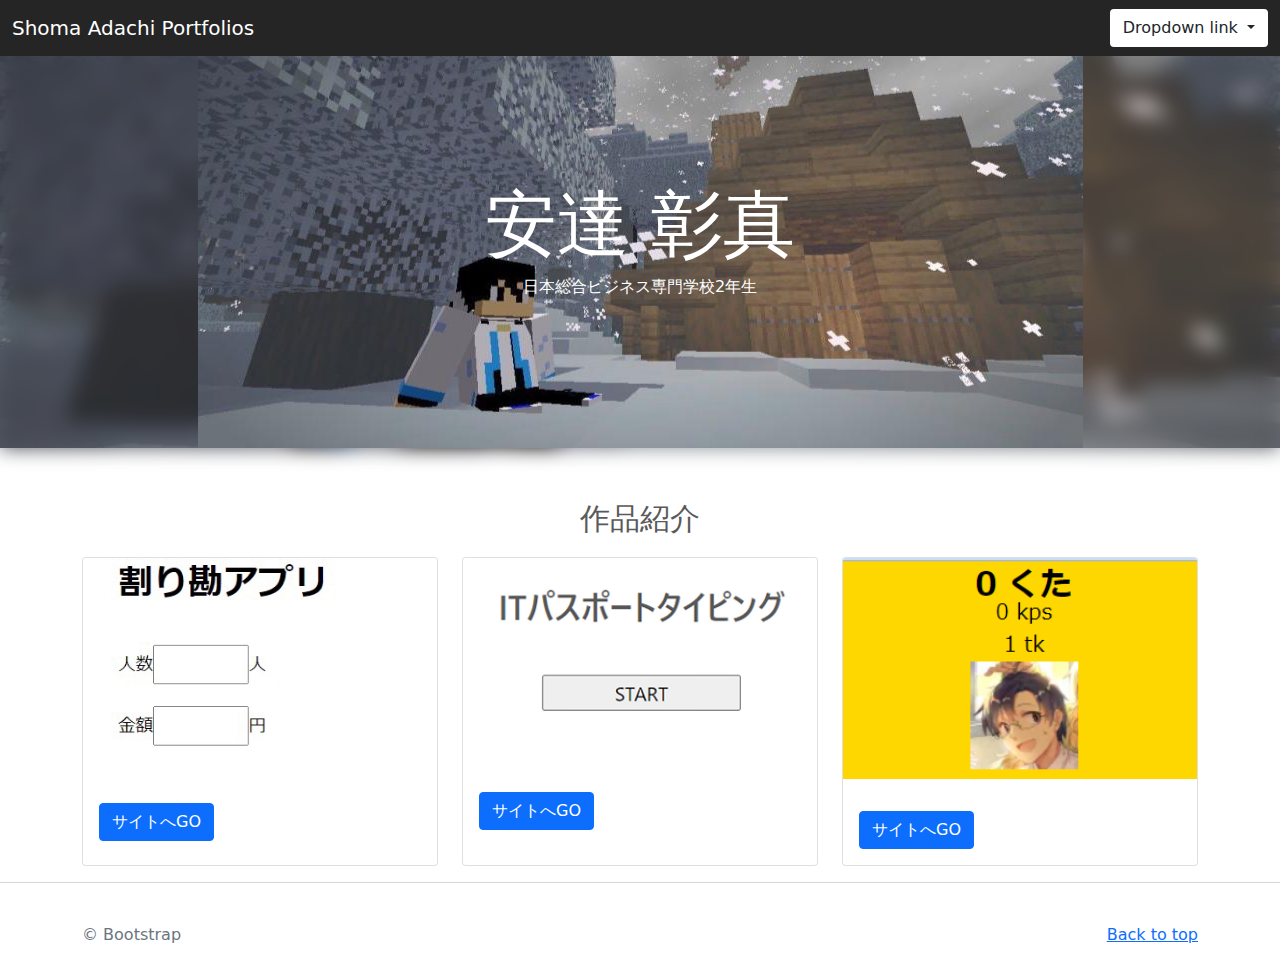
<file: blog.html>
<!DOCTYPE html>
<html lang="ja">
<head>
	<meta charset="UTF-8"/>
	<meta name="viewport" content="width=device-width, initial-scale=1">
	<link rel="shortcut icon" href="./images/logo.png">
	<title>Adachi PortFolios</title>
	<!-- CSS -->
	<link rel="stylesheet" href="./libs/bootstrap/bootstrap.min.css">
	<link rel="stylesheet" href="./libs/bootstrap/carousel.css">
	<link rel="stylesheet" href="//cdn.jsdelivr.net/npm/bootstrap-icons@1.8.0/font/bootstrap-icons.css">
	<link rel="stylesheet" href="./css/style.css">
</head>
<body>
	
	<!-- Header(Start) -->
	<header>
        <div class="fixed-top">
            <nav class="navbar navbar-expand-md navbar-light" style="background-color: #252525; opacity: 1;">
                <div class="container-fluid">
                    <a class="navbar-brand" href="#" style="color: #FFFFFF">
                        Shoma Adachi Portfolios
                    </a>
                    <div class="dropdown">
                        <a class="btn dropdown-toggle" style="background-color: #FFFFFF; opacity: 1;" href="#" role="button" id="dropdownMenuLink" data-bs-toggle="dropdown" aria-expanded="false">
                        Dropdown link
                        </a>
                    
                        <ul class="dropdown-menu" aria-labelledby="dropdownMenuLink">
                            <li><a class="dropdown-item" href="#">リンク1</a></li>
                            <li><a class="dropdown-item" href="#">リンク2</a></li>
                            <li><a class="dropdown-item" href="#">リンク3</a></li>
                        </ul>
                    </div>
                </div>
            </nav>
        </div>
	</header>
	<!-- Header(End) -->

	<!-- Main(Start) -->
	<main>
		<br><br>
      	<div id="nameback" class="row gx-0" style="background-color: #729BFF; opacity: 1; height: 400px;">
            <div class="row justify-content-center align-items-center box">
				<div>
					<h2 class="display-2 text-center text-white">安達 彰真</h2>
					<p class="text-center text-white">日本総合ビジネス専門学校2年生</p>
				</div>
			</div>
        </div>

		<div class="container pt-5">
			<p class="text-center" style="font-size: 30px;">作品紹介</p>

			<div class="row">
				<div class="col">
					<div class="card h-100" style="max-width: 30rem;">
						<img class="card-img-top" src="./images/sakuhin1.png" alt="shasin">
						<div class="card-body">				
							<P class="card-text"></P>
							<a href="./sakuhin/20221208_1 割り勘プログラム/03_jq_warikan/index.html" class="btn btn-primary">サイトへGO</a>
						</div>
					</div>
				</div>
				
				<div class="col">
					<div class="card h-100" style="max-width: 30rem;">
						<img class="card-img-top" src="./images/sakuhin2.png" alt="shasin">
						<div class="card-body">				
							<P class="card-text"></P>
							<a href="./sakuhin/タイピング/index.html" class="btn btn-primary">サイトへGO</a>
						</div>
					</div>
				</div>

				<div class="col">
					<div class="card h-100" style="max-width: 30rem;">
						<img class="card-img-top" src="./images/sakuhin3.png" alt="shasin">
						<div class="card-body">				
							<P class="card-text"></P>
							<a href="./sakuhin/クリッカーゲーム/index.html" class="btn btn-primary">サイトへGO</a>
						</div>
					</div>
				</div>

			</div>

		</div>
	</main>
	<!-- Main(End) -->

	<!-- Footer(Start) -->
	<footer>
        <hr>
		<div class="container text-muted py-4">
			<p class="float-end"><a href="#">Back to top</a></p>
			<p class="mb-1">&copy; Bootstrap</p>
			<p class="mb-0">
				<!-- <a href="https://getbootstrap.jp" target="_blank">Bootstap公式サイト</a>や
				<a href="https://getbootstrap.jp/docs/5.0/getting-started/introduction/" target="_blank">スタートガイド</a>、
				<a href="https://icons.getbootstrap.com/" target="_blank">アイコン</a>を活用しましょう。 -->
			</p>
		</div>
	</footer>
	<!-- Footer(End) -->

	<!-- JavaScript -->
	<script src="./libs/jquery/jquery-3.6.1.min.js"></script>
	<script src="./libs/bootstrap/bootstrap.min.js"></script>
	<script src="./main.js"></script>
</body>
</html>
</file>
<file: libs/bootstrap/carousel.css>
/* GLOBAL STYLES
-------------------------------------------------- */
/* Padding below the footer and lighter body text */

body {
  /*padding-top: 3rem;*/
  /*padding-bottom: 3rem;*/
  color: #5a5a5a;
}


/* CUSTOMIZE THE CAROUSEL
-------------------------------------------------- */

/* Carousel base class */
.carousel {
  margin-bottom: 4rem;
}
/* Since positioning the image, we need to help out the caption */
.carousel-caption {
  bottom: 3rem;
  z-index: 10;
}

/* Declare heights because of positioning of img element */
.carousel-item {
  height: 32rem;
}
.carousel-item > img {
  position: absolute;
  top: 0;
  left: 0;
  min-width: 100%;
  height: 32rem;
}


/* MARKETING CONTENT
-------------------------------------------------- */

/* Center align the text within the three columns below the carousel */
.marketing .col-lg-4 {
  margin-bottom: 1.5rem;
  text-align: center;
}
.marketing h2 {
  font-weight: 400;
}
/* rtl:begin:ignore */
.marketing .col-lg-4 p {
  margin-right: .75rem;
  margin-left: .75rem;
}
/* rtl:end:ignore */


/* Featurettes
------------------------- */

.featurette-divider {
  margin: 5rem 0; /* Space out the Bootstrap <hr> more */
}

/* Thin out the marketing headings */
.featurette-heading {
  font-weight: 300;
  line-height: 1;
  /* rtl:remove */
  letter-spacing: -.05rem;
}


/* RESPONSIVE CSS
-------------------------------------------------- */

@media (min-width: 40em) {
  /* Bump up size of carousel content */
  .carousel-caption p {
    margin-bottom: 1.25rem;
    font-size: 1.25rem;
    line-height: 1.4;
  }

  .featurette-heading {
    font-size: 50px;
  }
}

@media (min-width: 62em) {
  .featurette-heading {
    margin-top: 7rem;
  }
}
</file>
<file: css/style.css>
/* CSS */

html, body{
	width: 100%; height: 100%;
}

.navbar-brand img{
	width: 28px; height: auto;
	margin: 0px 5px; padding: 0px;
	border-radius: 14px;
}

#nameback {
	background-image: url(../images/kabe.jpg);
	background-size: cover;
	background-position-y: 65%;
	background-position-x: center;
}

#nameback {
    position: relative;
    display: flex;
    justify-content: center;
    align-items: center;
    width: 100vw;
    height: 100vh;
    z-index: 0;
}

#nameback::before {
    position: absolute;
    top: 0px;
    left: 0px;
    bottom: 0px;
    right: 0px;
    background: inherit;
    filter: blur(10px) brightness(85%);
    content: '';
    z-index: -1;
}

.box {
	height: 400px;
    background-image: url(../images/kabe.jpg);
	background-position-y: 65%;
	background-size: auto;
	background-position-x: center;
	background-repeat: no-repeat;
}

.card-img-top {
    
}
</file>
